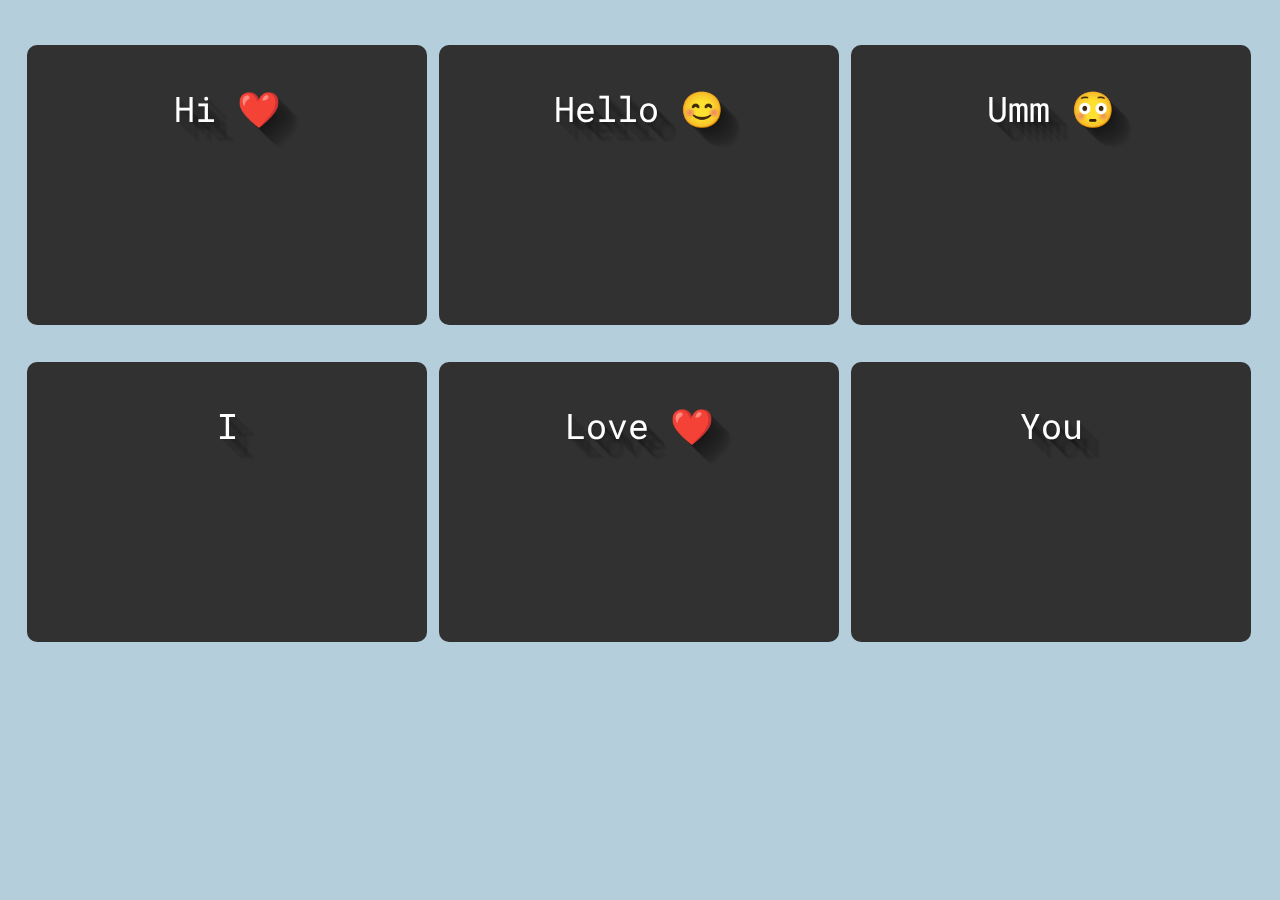
<file: index.html>
<!DOCTYPE html>
<html lang="en">
<head>
    <meta charset="UTF-8">
    <meta name="viewport" content="width=device-width, initial-scale=1.0">
    <title>My Love</title>
    <link rel="stylesheet" href="style.css">
    <link rel="shortcut icon" href="pngaaa.com-404621.png" type="image/x-icon">
</head>
<body style="background-color: rgba(70, 132, 167, 0.4);">
    <!-- partial:index.partial.html -->
    <!-- horizontal -->
  
  <br>
    <div class="flip">
      <div class="front" style="background-image: url(https://iili.io/JHa73an.jpg)">
        <h1 class="text-shadow">Hi ❤️</hi>
      </div>
      <div class="back">
  
        <p>If you live to be a hundred, I want to live to be a hundred minus one day so I never have to live without you.</p>
      </div>
    </div>
    <div class="flip">
      <div class="front" style="background-image: url(https://iili.io/JHa723X.jpg)">
        <h1 class="text-shadow">Hello 😊</hi>
      </div>
      <div class="back">
  
        <p>I love you for all that you are, all that you have been and all that you will be.</p>
      </div>
    </div>
    <div class="flip">
      <div class="front" style="background-image: url(https://iili.io/JHa5pQp.jpg)">
        <h1 class="text-shadow">Umm 😳</hi>
      </div>
      <div class="back">
  
        <p>I’m not sure of anything but I’m certain that I loved you with a depth that stars cannot understand.</p>
      </div>
    </div>
  
    <br>
    <br>
  
    <!-- vertical -->
  
    <div class="flip flip-vertical">
      <div class="front" style="background-image: url(https://iili.io/JHa5mjR.jpg)">
        <h1 class="text-shadow">I </hi>
      </div>
      <div class="back">
  
        <p>I just need you and some sunsets.</p>
      </div>
    </div>
    <div class="flip flip-vertical">
      <div class="front" style="background-image: url(https://iili.io/JHa5bTv.jpg)">
  
        <h1 class="text-shadow">Love ❤️</hi>
      </div>
      <div class="back">
  
        <p>I always hope you’re looking at me while I’m looking away.</p>
      </div>
    </div>
    <div class="flip flip-vertical">
      <div class="front" style="background-image: url(https://iili.io/JHa5tyJ.jpg)">
        <h1 class="text-shadow">You</hi>
      </div>
      <div class="back">
  
        <p>I dream about you in colors that don’t exist.</p>
      </div>
    </div>

  </body>
</html>
</file>
<file: style.css>
@import url("https://fonts.googleapis.com/css?family=Roboto+Mono");
* {
  box-sizing: border-box;
  font-weight: normal;
}

body {
  color: #555;
  background: #222;
  text-align: center;
  font-family: "Roboto Mono";
  padding: 1em;
}

h1 {
  font-size: 2.2em;
}

.flip {
  position: relative;
}
.flip > .front,
.flip > .back {
  display: block;
  transition-timing-function: cubic-bezier(0.175, 0.885, 0.32, 1.275);
  transition-duration: 0.5s;
  transition-property: transform, opacity;
}
.flip > .front {
  transform: rotateY(0deg);
}
.flip > .back {
  position: absolute;
  opacity: 0;
  top: 0px;
  left: 0px;
  width: 100%;
  height: 100%;
  transform: rotateY(-180deg);
}
.flip:hover > .front {
  transform: rotateY(180deg);
}
.flip:hover > .back {
  opacity: 1;
  transform: rotateY(0deg);
}
.flip.flip-vertical > .back {
  transform: rotateX(-180deg);
}
.flip.flip-vertical:hover > .front {
  transform: rotateX(180deg);
}
.flip.flip-vertical:hover > .back {
  transform: rotateX(0deg);
}

.flip {
  position: relative;
  display: inline-block;
  margin-right: 2px;
  margin-bottom: 1em;
  width: 400px;
}
.flip > .front,
.flip > .back {
  display: block;
  color: white;
  width: inherit;
  background-size: cover !important;
  background-position: center !important;
  height: 280px;
  padding: 1em 2em;
  background: #313131;
  border-radius: 10px;
}
.flip > .front p,
.flip > .back p {
  font-size: 0.9125rem;
  line-height: 160%;
  color: #999;
}

.text-shadow {
  text-shadow: 1px 1px rgba(0, 0, 0, 0.04), 2px 2px rgba(0, 0, 0, 0.04), 3px 3px rgba(0, 0, 0, 0.04), 4px 4px rgba(0, 0, 0, 0.04), 0.125rem 0.125rem rgba(0, 0, 0, 0.04), 6px 6px rgba(0, 0, 0, 0.04), 7px 7px rgba(0, 0, 0, 0.04), 8px 8px rgba(0, 0, 0, 0.04), 9px 9px rgba(0, 0, 0, 0.04), 0.3125rem 0.3125rem rgba(0, 0, 0, 0.04), 11px 11px rgba(0, 0, 0, 0.04), 12px 12px rgba(0, 0, 0, 0.04), 13px 13px rgba(0, 0, 0, 0.04), 14px 14px rgba(0, 0, 0, 0.04), 0.625rem 0.625rem rgba(0, 0, 0, 0.04), 16px 16px rgba(0, 0, 0, 0.04), 17px 17px rgba(0, 0, 0, 0.04), 18px 18px rgba(0, 0, 0, 0.04), 19px 19px rgba(0, 0, 0, 0.04), 1.25rem 1.25rem rgba(0, 0, 0, 0.04);
}
</file>
